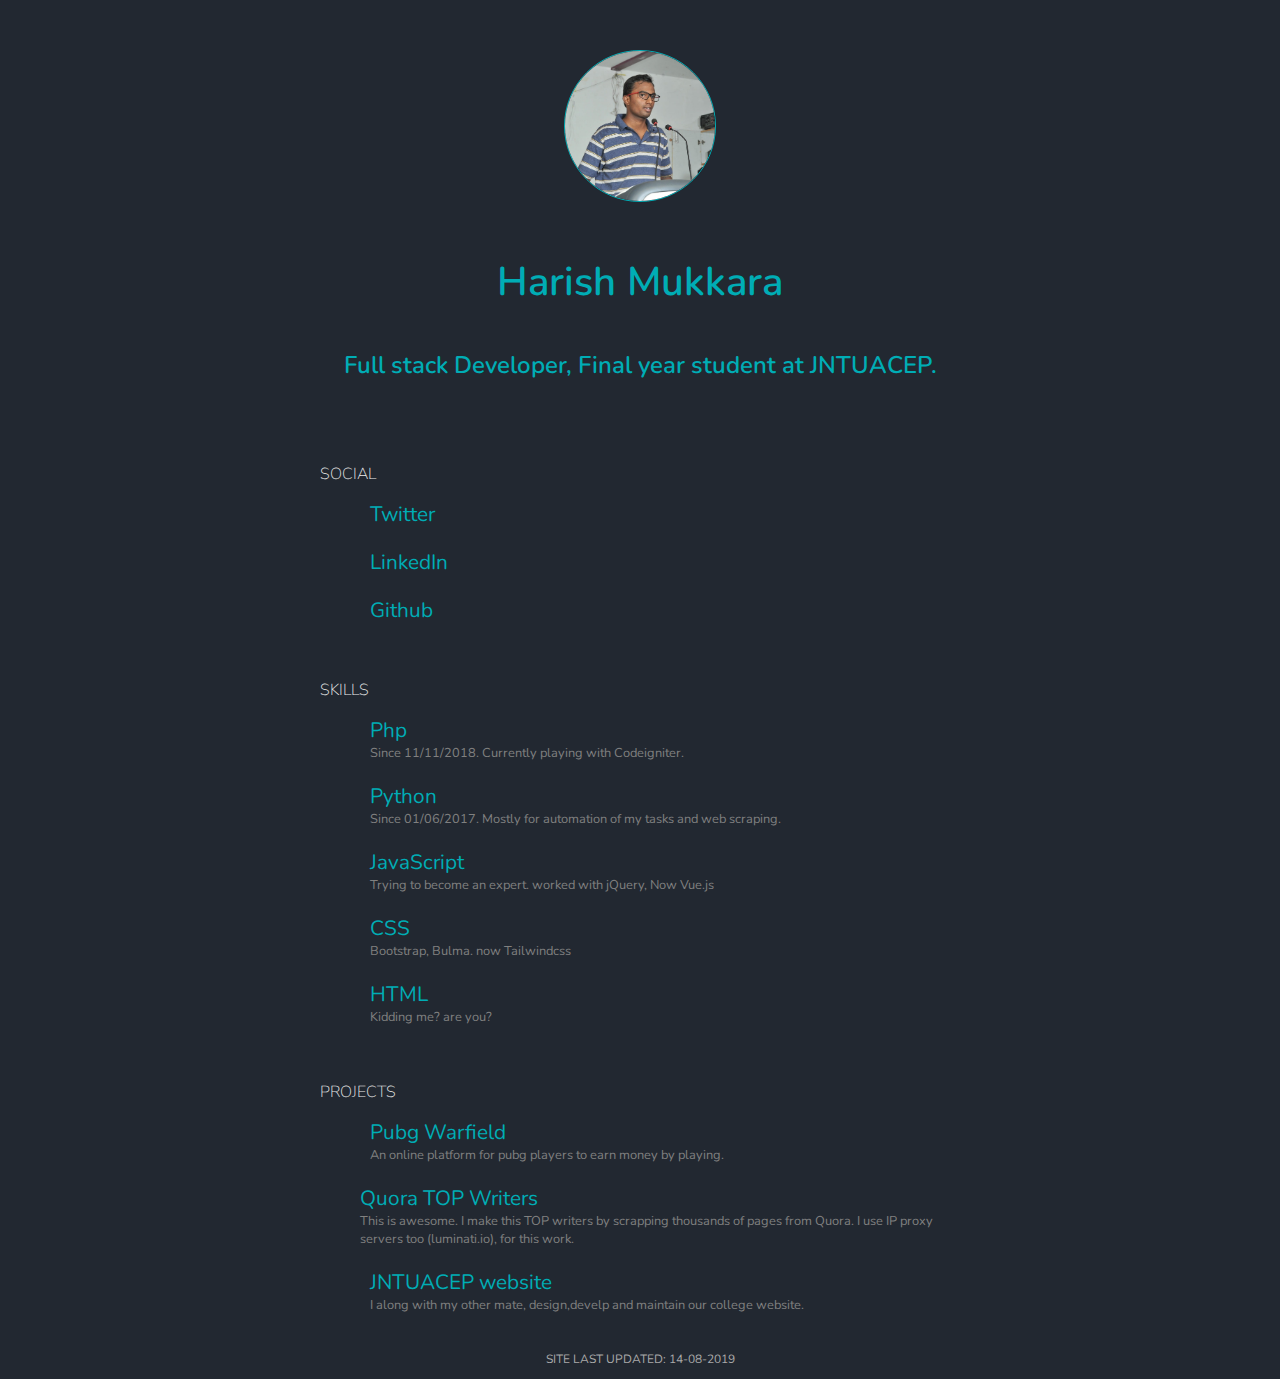
<file: index.html>
<!DOCTYPE html>
<html lang="en">

<head>
    <meta charset="UTF-8">
    <meta name="viewport" content="width=device-width, initial-scale=1.0">
    <meta http-equiv="X-UA-Compatible" content="ie=edge">
    <title>Harish Mukkara</title>
    <link rel="stylesheet" href="css/style.css">
    <link rel="stylesheet" href="https://use.fontawesome.com/releases/v5.8.2/css/all.css"
        integrity="sha384-oS3vJWv+0UjzBfQzYUhtDYW+Pj2yciDJxpsK1OYPAYjqT085Qq/1cq5FLXAZQ7Ay" crossorigin="anonymous">
    <!-- <link rel="stylesheet" href="css/debug.css"> -->
</head>

<body>
    <div class="hero">
        <div class="proimage">
            <img src="assets/harish_mukkara.jpg" width="150px" height="150px"
                alt="harish_mukkara profile image. harishmukkara.ml">
        </div>

        <div class="center">
            <h1>Harish Mukkara</h1>
            <h4>Full stack Developer, Final year student at JNTUACEP.</h4>
        </div>
        <!-- social card -->
        <div class="card">
            <span class="card-title">Social</span>

            <!-- tiwtter  -->
            <div class="card-item">

                <div class="item-icon twitter">
                    <i class="fab fa-twitter-square fa-2x"></i>
                </div>

                <div class="item-body">
                    <div class="item-head">
                        <a href="https://twitter.com/HariMukkara"> Twitter </a>
                    </div>

                    <!-- <div class="item-description">
                        item item-description of the head
                    </div> -->
                </div>
            </div>

            <!-- linkedin  -->
            <div class="card-item">

                <div class="item-icon facebook">
                    <i class="fab fa-linkedin fa-2x"></i>
                </div>

                <div class="item-body">
                    <div class="item-head">
                        <a href="https://www.linkedin.com/in/harishmukkara/"> LinkedIn </a>
                    </div>

                    <!-- <div class="item-description">
                        item item-description of the head
                    </div> -->
                </div>
            </div>

            <!-- Github  -->
            <div class="card-item">

                <div class="item-icon twitter">
                    <i class="fab fa-github-square fa-2x"></i>
                </div>

                <div class="item-body">
                    <div class="item-head">
                        <a href="https://github.com/hy505"> Github </a>
                    </div>

                    <!-- <div class="item-description">
                        item item-description of the head
                    </div> -->
                </div>
            </div>
        </div>

        <!-- skill card -->
        <div class="card">
            <span class="card-title">
                skills
            </span>

            <!-- php  -->
            <div class="card-item">

                <div class="item-icon php">
                    <i class="fab fa-php fa-2x"></i>
                </div>
                <div class="item-body">
                    <div class="item-head">
                        <a href="https://github.com/hy505?utf8=%E2%9C%93&tab=repositories&q=&type=&language=php"> Php
                        </a>
                    </div>

                    <div class="item-description">
                        Since 11/11/2018. Currently playing with Codeigniter.
                    </div>
                </div>
            </div>

            <!-- python  -->
            <div class="card-item">

                <div class="item-icon python">
                    <i class="fab fa-python fa-2x"></i>
                </div>
                <div class="item-body">
                    <div class="item-head">
                        <a href="https://github.com/hy505?utf8=%E2%9C%93&tab=repositories&q=&type=&language=python">
                            Python
                        </a>
                    </div>

                    <div class="item-description">
                        Since 01/06/2017. Mostly for automation of my tasks and web scraping.
                    </div>
                </div>
            </div>

            <!-- javascript  -->
            <div class="card-item">

                <div class="item-icon javascript">
                    <i class="fab fa-js-square fa-2x"></i>
                </div>
                <div class="item-body">
                    <div class="item-head">
                        <a href="https://github.com/hy505?utf8=✓&tab=repositories&q=&type=&language=javscript">
                            JavaScript
                        </a>
                    </div>

                    <div class="item-description">
                        Trying to become an expert. worked with jQuery, Now Vue.js
                    </div>
                </div>
            </div>

            <!-- css  -->
            <div class="card-item">

                <div class="item-icon css">
                    <i class="fab fa-css3-alt fa-2x"></i>
                </div>
                <div class="item-body">
                    <div class="item-head">
                        <a href="https://github.com/hy505?utf8=✓&tab=repositories&q=&type=&language=css">
                            CSS
                        </a>
                    </div>

                    <div class="item-description">
                        Bootstrap, Bulma. now Tailwindcss
                    </div>
                </div>
            </div>

            <!-- html  -->
            <div class="card-item">

                <div class="item-icon html">
                    <i class="fab fa-html5 fa-2x"></i>
                </div>
                <div class="item-body">
                    <div class="item-head">
                        <a href="https://github.com/hy505?utf8=✓&tab=repositories&q=&type=&language=html">
                            HTML
                        </a>
                    </div>

                    <div class="item-description">
                        Kidding me? are you?
                    </div>
                </div>
            </div>


        </div>

        <!-- projects card -->
        <div class="card">
            <span class="card-title">
                Projects
            </span>

            <!-- pubgwarfield  -->
            <div class="card-item">

                <div class="item-icon">
                    <i class="fas fa-gamepad fa-2x"></i>
                </div>
                <div class="item-body">
                    <div class="item-head">
                        <a href="https://pubgwarfield.in"> Pubg Warfield
                        </a>
                    </div>

                    <div class="item-description">
                        An online platform for pubg players to earn money by playing.
                    </div>
                </div>
            </div>

            <div class="card-item">

                <div class="item-icon python">
                    <i class="fab fa-python fa-2x"></i>
                </div>
                <div class="item-body">
                    <div class="item-head">
                        <a href="https://www.quora.com/q/vyhvwvrsmrmmhnyb"> Quora TOP Writers
                        </a>
                    </div>

                    <div class="item-description">
                        This is awesome. I make this TOP writers by scrapping thousands of pages from Quora.
                        I use IP proxy servers too (luminati.io), for this work.
                    </div>
                </div>
            </div>
            <div class="card-item">

                <div class="item-icon javascript">
                    <i class="fas fa-university fa-2x"></i>
                </div>
                <div class="item-body">
                    <div class="item-head">
                        <a href="https://www.quora.com/q/vyhvwvrsmrmmhnyb"> JNTUACEP website
                        </a>
                    </div>

                    <div class="item-description">
                        I along with my other <a href="https://github.com/praneeth14">mate</a>, design,develp and
                        maintain our college website.
                    </div>
                </div>
            </div>
        </div>

    </div>
    <div style="text-align:center;color:#aaa;font-size: .75rem;text-transform: uppercase;">
        <p>Site Last updated: 14-08-2019</p>
    </div>
</body>

</html>
</file>
<file: css/style.css>
@import url("https://fonts.googleapis.com/css?family=Nunito:300,400,600");
body {
  margin: 0;
  font-family: Nunito, monospace;
  background-color: #222831;
}

a {
  text-decoration: none;
  color: inherit;
}

.hero {
  display: -webkit-box;
  display: -ms-flexbox;
  display: flex;
  padding-top: 50px;
  -webkit-box-orient: vertical;
  -webkit-box-direction: normal;
      -ms-flex-direction: column;
          flex-direction: column;
}

.hero .proimage {
  text-align: center;
}

.hero .proimage img {
  border: 1px solid #00adb5;
  border-radius: 50%;
}

.center {
  text-align: center;
}

.center h1,
.center h4 {
  padding: 20px 30px;
  font-weight: 600;
  color: #00adb5;
}

.center h1 {
  font-size: 2.5rem;
  margin-bottom: 0;
}

@media (max-width: 767px) {
  .center h1 {
    font-size: 2rem;
  }
}

.center h4 {
  margin-top: 0;
  font-size: 1.5rem;
}

@media (max-width: 767px) {
  .center h4 {
    font-size: 1.2rem;
  }
}

.card {
  width: 75%;
  margin: auto;
  margin-top: 20px;
  padding: 10px 20px;
  display: -webkit-box;
  display: -ms-flexbox;
  display: flex;
  -webkit-box-orient: vertical;
  -webkit-box-direction: normal;
      -ms-flex-direction: column;
          flex-direction: column;
}

@media (min-width: 1024px) {
  .card {
    width: 50%;
  }
}

.card .card-title {
  text-transform: uppercase;
  color: #eeeeee;
  font-weight: 100;
  margin-bottom: 10px;
}

.card .card-item {
  margin-top: 5px;
  margin-bottom: 15px;
  display: -webkit-box;
  display: -ms-flexbox;
  display: flex;
  -webkit-box-align: center;
      -ms-flex-align: center;
          align-items: center;
}

.card .card-item .item-icon {
  font-size: 1.2rem;
  width: 40px;
  color: #00adb5;
  text-align: center;
}

.card .card-item .item-body {
  padding-left: 10px;
}

.card .card-item .item-body .item-head {
  font-size: 1.3rem;
  color: #00adb5;
}

@media (max-width: 767px) {
  .card .card-item .item-body .item-head {
    font-size: 1.1rem;
  }
}

.card .card-item .item-body .item-description {
  color: #808080;
  font-size: 0.8rem;
}

@media (max-width: 767px) {
  .card .card-item .item-body .item-description {
    font-size: .75rem;
  }
}

.card .card-item .twitter {
  color: #38A1F3;
}

.card .card-item .facebook {
  color: #3B5998;
}

.card .card-item .github {
  color: #38A1F3;
}

.card .card-item .php {
  color: #666699;
  font-size: 1rem;
}

.card .card-item .python {
  color: #366F9E;
  font-size: 1.5rem;
}

.card .card-item .javascript {
  color: #F5DE19;
}

.card .card-item .css {
  color: #0070B7;
}

.card .card-item .html {
  color: #E44D26;
}

.card .card-item .fa-gamepad {
  font-size: 2rem;
}
/*# sourceMappingURL=style.css.map */
</file>
<file: css/debug.css>
/*! debug.css v0.0.3 | MIT License | https://gist.github.com/zaydek/6b2e55258734deabbd2b4a284321d6f6 */
* {
	color:                 hsla(210, 100%, 100%, 0.9) !important;
	background:            hsla(210, 100%,  50%, 0.5) !important;
	outline: solid 0.25rem hsla(210, 100%, 100%, 0.5) !important;

	box-shadow: none !important;
	filter:     none !important;
}
</file>
